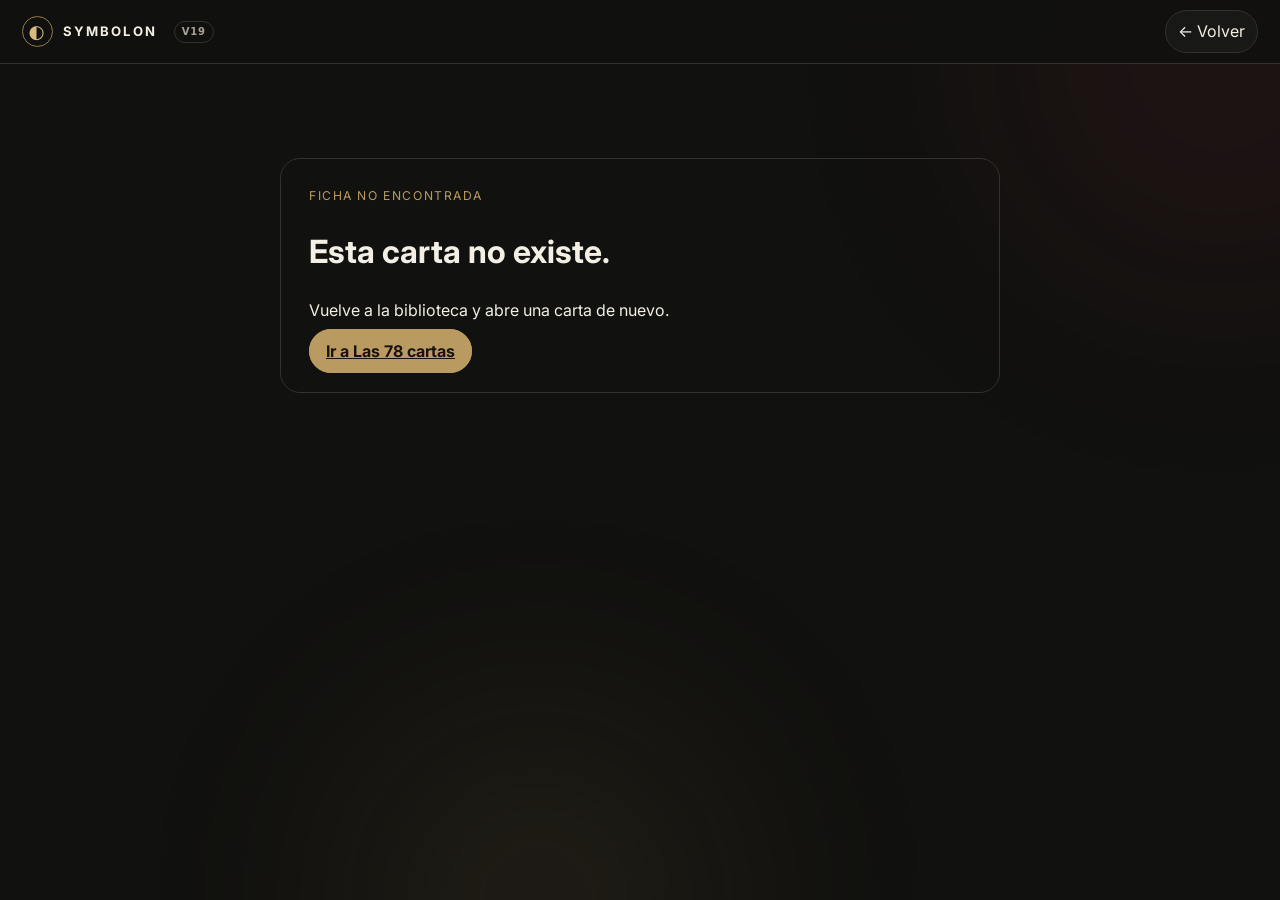
<file: ficha.html>
<!doctype html>
<html lang="es">
<head>
  <meta charset="utf-8" />
  <meta name="viewport" content="width=device-width,initial-scale=1,viewport-fit=cover" />
  <meta name="theme-color" content="#12110f" />
  <meta name="description" content="Ficha completa de estudio de una carta Symbolon" />
  <title>Ficha completa · SYMBOLON</title>
  <link rel="icon" href="assets/icon-192.png" />
  <link rel="apple-touch-icon" href="assets/icon-192.png" />
  <link rel="stylesheet" href="styles-v8.css?v=9" />
  <link rel="stylesheet" href="styles-v12.css?v=12" />
  <link rel="stylesheet" href="styles-v14.css?v=14" />
  <link rel="stylesheet" href="styles-ficha-v19.css?v=19" />
</head>
<body class="standalone-card-page">
  <div class="ambient ambient-a"></div><div class="ambient ambient-b"></div>
  <header class="topbar ficha-topbar">
    <a class="brand" href="entrada.html#fundamentals"><span class="brand-mark">◐</span><span>SYMBOLON</span><span class="version-badge">V19</span></a>
    <div class="top-actions">
      <a class="ghost-btn ficha-back" href="entrada.html#fundamentals">← Volver</a>
    </div>
  </header>
  <main id="cardApp" class="ficha-shell" aria-live="polite">
    <div class="ficha-loading">Cargando ficha…</div>
  </main>
  <div id="fichaZoom" class="ficha-zoom" hidden></div>
  <script src="cards-data-v8.js?v=9"></script>
  <script src="real-images-v9.js?v=9"></script>
  <script src="manual-insights-v12.js?v=12"></script>
  <script src="ficha-v19.js?v=19"></script>
</body>
</html>
</file>
<file: styles-v8.css>
@import url('https://fonts.googleapis.com/css2?family=Inter:wght@400;500;600;700&family=Libre+Caslon+Display&display=swap');
:root{--bg:#11110f;--surface:#181816;--surface2:#211f1c;--text:#f4efe5;--muted:#aaa294;--line:#35312c;--gold:#b99a60;--gold2:#d7bb80;--wine:#6b2732;--wine2:#8a3947;--sage:#86927d;--danger:#b96f67;--shadow:0 24px 80px rgba(0,0,0,.28);--sans:Inter,system-ui,-apple-system,sans-serif;--serif:'Libre Caslon Display',Georgia,serif;--sidebar:292px;--top:64px;font-size:16px}
:root[data-theme="light"]{--bg:#f0ece3;--surface:#faf7f0;--surface2:#e8e0d3;--text:#24211d;--muted:#6f685e;--line:#cec4b6;--gold:#8c6d38;--gold2:#6f542d;--wine:#7a2e3c;--wine2:#913d4c;--shadow:0 20px 60px rgba(60,45,25,.12)}
*{box-sizing:border-box}html{scroll-behavior:smooth}body{margin:0;background:var(--bg);color:var(--text);font-family:var(--sans);line-height:1.55;overflow-x:hidden}body.large{font-size:18px}button,input,textarea,select{font:inherit}.ambient{position:fixed;border-radius:50%;filter:blur(120px);opacity:.18;pointer-events:none;z-index:-1}.ambient-a{width:420px;height:420px;background:var(--wine);top:-150px;right:-150px}.ambient-b{width:360px;height:360px;background:#7b6441;bottom:-180px;left:28%}.topbar{height:var(--top);position:fixed;top:0;left:0;right:0;z-index:40;display:flex;align-items:center;justify-content:space-between;padding:0 22px;border-bottom:1px solid var(--line);background:color-mix(in srgb,var(--bg) 88%,transparent);backdrop-filter:blur(18px)}.brand{display:flex;gap:10px;align-items:center;color:var(--text);text-decoration:none;font-weight:700;letter-spacing:.16em;font-size:.82rem}.brand-mark{width:31px;height:31px;border:1px solid color-mix(in srgb,var(--gold) 70%,var(--line));border-radius:50%;display:grid;place-items:center;color:var(--gold2);font-size:1.15rem}.top-actions{display:flex;gap:8px}.ghost-btn,.icon-btn{border:1px solid var(--line);background:var(--surface);color:var(--text);border-radius:999px;padding:8px 12px;cursor:pointer}.ghost-btn:hover,.icon-btn:hover{border-color:var(--gold)}.account-btn.cloud-ok{color:var(--gold2);border-color:color-mix(in srgb,var(--gold) 55%,var(--line))}.layout{display:grid;grid-template-columns:var(--sidebar) minmax(0,1fr);padding-top:var(--top);min-height:100vh}.sidebar{position:fixed;top:var(--top);bottom:0;left:0;width:var(--sidebar);border-right:1px solid var(--line);background:color-mix(in srgb,var(--bg) 95%,transparent);overflow:auto;z-index:30}.sidebar-inner{padding:18px 15px 28px}.progress-card{padding:16px;border:1px solid var(--line);background:var(--surface);border-radius:16px;margin-bottom:15px}.eyebrow{font-size:.67rem;letter-spacing:.14em;text-transform:uppercase;color:var(--gold2);font-weight:700}.progress-line{height:6px;background:var(--line);border-radius:99px;margin:12px 0 8px;overflow:hidden}.progress-line>div{height:100%;width:0;background:linear-gradient(90deg,var(--wine2),var(--gold));transition:width .25s ease}.progress-meta{display:flex;justify-content:space-between;color:var(--muted);font-size:.75rem}.main-nav,.module-nav,.minor-nav{display:grid;gap:4px}.main-nav button,.module-nav button,.minor-nav button{border:0;background:transparent;color:var(--muted);text-align:left;border-radius:11px;padding:10px 11px;cursor:pointer;display:flex;align-items:center;gap:10px}.main-nav button:hover,.module-nav button:hover,.minor-nav button:hover,.main-nav button.active,.module-nav button.active{background:var(--surface2);color:var(--text)}.module-nav button{font-size:.78rem}.module-nav .num{min-width:25px;color:var(--gold2);font-weight:700}.module-nav button.done::after{content:'✓';margin-left:auto;color:var(--sage)}.nav-divider{height:1px;background:var(--line);margin:14px 0}.module-caption{font-size:.62rem;letter-spacing:.14em;color:var(--muted);margin:0 8px 8px;text-transform:uppercase}.app{grid-column:2;min-width:0;padding:38px 42px 110px}.content{max-width:1180px;margin:0 auto}.mobile-only{display:none}.hero{display:grid;grid-template-columns:minmax(0,1.15fr) minmax(280px,.85fr);gap:36px;align-items:center;padding:38px 0 28px}.hero h1{font-family:var(--serif);font-weight:400;font-size:clamp(3.3rem,7.5vw,7.5rem);line-height:.87;letter-spacing:-.035em;margin:12px 0 22px}.hero h1 em{color:var(--gold2);font-style:normal}.hero p{font-size:1.06rem;color:var(--muted);max-width:720px}.hero-art{min-height:520px;border-radius:28px;border:1px solid var(--line);background:radial-gradient(circle at 65% 25%,color-mix(in srgb,var(--gold) 18%,transparent),transparent 32%),linear-gradient(150deg,#12110f,#27231f 55%,#52252f);position:relative;overflow:hidden;box-shadow:var(--shadow)}.hero-wheel{position:absolute;inset:10%;border:1px solid rgba(215,187,128,.26);border-radius:50%;display:grid;place-items:center}.hero-wheel::before,.hero-wheel::after{content:'';position:absolute;border:1px solid rgba(215,187,128,.16);border-radius:50%}.hero-wheel::before{inset:12%}.hero-wheel::after{inset:26%}.hero-zodiac{font-size:clamp(1.6rem,3vw,2.5rem);letter-spacing:.28em;line-height:2.1;color:#ead9b6;text-align:center;max-width:310px}.hero-actions{display:flex;flex-wrap:wrap;gap:10px;margin-top:24px}.primary,.secondary,.mini,.pill-btn{border-radius:999px;padding:11px 16px;cursor:pointer;border:1px solid var(--line)}.primary{background:var(--gold);color:#17130d;border-color:var(--gold);font-weight:700}.secondary,.mini,.pill-btn{background:var(--surface);color:var(--text)}.primary:hover{filter:brightness(1.07)}.secondary:hover,.mini:hover,.pill-btn:hover{border-color:var(--gold)}.stats{display:grid;grid-template-columns:repeat(4,1fr);gap:12px;margin:16px 0 46px}.stat{padding:18px;border:1px solid var(--line);background:var(--surface);border-radius:16px}.stat strong{display:block;font-family:var(--serif);font-size:2rem;font-weight:400}.stat span{font-size:.74rem;color:var(--muted)}.section-head{display:flex;justify-content:space-between;gap:18px;align-items:end;margin:30px 0 18px}.section-head h2,.page-title{font-family:var(--serif);font-weight:400;font-size:clamp(2.2rem,4.5vw,4.6rem);line-height:.95;margin:0}.section-head p{max-width:520px;color:var(--muted);margin:0}.module-grid{display:grid;grid-template-columns:repeat(3,minmax(0,1fr));gap:14px}.module-card{border:1px solid var(--line);background:var(--surface);border-radius:20px;padding:20px;cursor:pointer;transition:.2s}.module-card:hover{transform:translateY(-3px);border-color:color-mix(in srgb,var(--gold) 45%,var(--line));box-shadow:var(--shadow)}.module-card .top{display:flex;justify-content:space-between;color:var(--gold2);font-size:.67rem;text-transform:uppercase;letter-spacing:.1em}.module-card h3{font-family:var(--serif);font-size:1.65rem;font-weight:400;line-height:1.08;margin:14px 0 9px}.module-card p{font-size:.86rem;color:var(--muted);margin:0}.module-card.done{outline:1px solid color-mix(in srgb,var(--sage) 50%,transparent)}.card-flags{display:flex;flex-wrap:wrap;gap:6px;margin-top:16px}.card-flags span{font-size:.64rem;border:1px solid var(--line);border-radius:999px;padding:5px 8px;color:var(--muted)}.notice{padding:18px;border-left:3px solid var(--gold);background:var(--surface);color:var(--muted);border-radius:0 14px 14px 0;margin:24px 0}.cloud-banner{display:grid;grid-template-columns:auto 1fr auto;gap:12px;align-items:center;border:1px solid var(--line);border-radius:14px;padding:12px 14px;background:var(--surface);margin-top:20px}.cloud-banner .cloud-dot{width:10px;height:10px;border-radius:50%;background:var(--muted)}.cloud-banner.ok .cloud-dot{background:var(--sage)}.cloud-banner strong,.cloud-banner span{display:block}.cloud-banner span{font-size:.72rem;color:var(--muted)}
/* pages */
.page-kicker{font-size:.67rem;letter-spacing:.14em;text-transform:uppercase;color:var(--gold2);margin-bottom:10px}.page-lede{max-width:760px;color:var(--muted);font-size:1.02rem;margin:14px 0 28px}.toolbar{display:flex;gap:9px;flex-wrap:wrap;margin:18px 0}.search{flex:1;min-width:220px}.search input,.toolbar select,.field input,.field textarea,.field select{width:100%;background:var(--surface);border:1px solid var(--line);color:var(--text);border-radius:12px;padding:11px 12px;outline:none}.search input:focus,.toolbar select:focus,.field input:focus,.field textarea:focus,.field select:focus{border-color:var(--gold);box-shadow:0 0 0 3px color-mix(in srgb,var(--gold) 10%,transparent)}.toolbar select{width:auto;min-width:145px}.filter-chip{padding:9px 12px;border:1px solid var(--line);border-radius:999px;background:var(--surface);color:var(--muted);cursor:pointer}.filter-chip.active{color:var(--text);border-color:var(--gold);background:color-mix(in srgb,var(--gold) 8%,var(--surface))}
/* cards */
.card-grid{display:grid;grid-template-columns:repeat(6,minmax(0,1fr));gap:12px}.symbolon-card{border:1px solid var(--line);background:var(--surface);border-radius:16px;overflow:hidden;cursor:pointer;position:relative;transition:.2s}.symbolon-card:hover{transform:translateY(-3px);border-color:var(--gold);box-shadow:var(--shadow)}.symbolon-card img{width:100%;aspect-ratio:400/625;object-fit:contain;display:block;background:#111}.symbolon-card .body{padding:11px}.symbolon-card .number{font-size:.63rem;color:var(--gold2);letter-spacing:.1em}.symbolon-card h3{font-family:var(--serif);font-weight:400;font-size:1rem;line-height:1.08;margin:5px 0 3px}.symbolon-card .astro{font-size:.69rem;color:var(--muted)}.symbolon-card .state-badge{position:absolute;top:8px;right:8px;background:rgba(10,10,10,.72);border:1px solid rgba(255,255,255,.14);backdrop-filter:blur(8px);font-size:.58rem;padding:4px 7px;border-radius:999px;color:#fff}.fav-star{position:absolute;top:8px;left:8px;width:28px;height:28px;border-radius:50%;border:1px solid rgba(255,255,255,.14);background:rgba(10,10,10,.72);color:#d8c18a;display:grid;place-items:center;font-size:.9rem}.matrix{display:grid;grid-template-columns:repeat(12,minmax(44px,1fr));gap:5px;overflow:auto;padding-bottom:8px}.matrix-cell{aspect-ratio:1;border:1px solid var(--line);background:var(--surface);border-radius:8px;display:grid;place-items:center;font-size:.72rem;color:var(--muted);cursor:pointer;min-width:44px}.matrix-cell:hover{border-color:var(--gold);color:var(--text)}.matrix-cell.mastered{background:color-mix(in srgb,var(--sage) 24%,var(--surface));color:var(--text)}.matrix-cell.practicing{background:color-mix(in srgb,var(--gold) 13%,var(--surface));color:var(--text)}.matrix-cell.seen{box-shadow:inset 0 0 0 1px var(--gold)}.matrix-cell.blank{opacity:.12;pointer-events:none}.matrix-legend{display:flex;gap:10px;flex-wrap:wrap;color:var(--muted);font-size:.72rem;margin:10px 0 20px}
/* module */
.module-hero{padding:24px 0 10px}.module-hero h1{font-family:var(--serif);font-size:clamp(2.8rem,6vw,6rem);font-weight:400;line-height:.92;margin:8px 0 12px}.module-hero p{max-width:780px;color:var(--muted)}.module-controls{display:flex;gap:9px;flex-wrap:wrap;margin:18px 0 28px}.slides-grid{display:grid;grid-template-columns:repeat(4,minmax(0,1fr));gap:12px;margin:22px 0 44px}.slide-card{border:1px solid var(--line);border-radius:18px;overflow:hidden;background:var(--surface);cursor:pointer}.slide-card img{display:block;width:100%;aspect-ratio:3/4;object-fit:contain;background:#111}.lesson-block{display:grid;grid-template-columns:90px minmax(0,1fr);gap:22px;padding:28px 0;border-top:1px solid var(--line)}.lesson-index{font-family:var(--serif);font-size:2rem;color:var(--gold2)}.lesson-block h2{font-family:var(--serif);font-size:2rem;font-weight:400;margin:0 0 10px}.lesson-block p{color:color-mix(in srgb,var(--text) 86%,var(--muted));max-width:820px;line-height:1.72}.exercise{margin:34px 0;padding:24px;border:1px solid color-mix(in srgb,var(--gold) 40%,var(--line));background:linear-gradient(150deg,var(--surface),color-mix(in srgb,var(--wine) 12%,var(--surface)));border-radius:22px}.exercise h3,.quiz h3{font-family:var(--serif);font-size:1.8rem;font-weight:400;margin:5px 0 10px}.exercise textarea{width:100%;min-height:170px;resize:vertical;background:var(--bg);border:1px solid var(--line);border-radius:14px;color:var(--text);padding:14px;outline:none}.autosave{font-size:.7rem;color:var(--muted);margin-top:7px}.notes-box{margin:24px 0;padding:20px;border:1px solid var(--line);border-radius:18px;background:var(--surface)}.notes-box textarea{width:100%;min-height:120px;background:var(--bg);border:1px solid var(--line);border-radius:12px;color:var(--text);padding:12px;resize:vertical}.quiz{margin:36px 0;padding:24px;border:1px solid var(--line);border-radius:22px;background:var(--surface)}.quiz-q{padding:18px 0;border-top:1px solid var(--line)}.quiz-q:first-of-type{border-top:0}.quiz-options{display:grid;gap:8px;margin-top:12px}.quiz-options label{display:flex;gap:10px;align-items:flex-start;border:1px solid var(--line);border-radius:12px;padding:10px 12px;cursor:pointer}.quiz-options label:has(input:checked){border-color:var(--gold);background:color-mix(in srgb,var(--gold) 8%,var(--surface))}.quiz-result{padding:14px;border-radius:12px;background:var(--bg);margin-top:14px}
/* detail */
.card-detail{display:grid;grid-template-columns:minmax(260px,390px) minmax(0,1fr);gap:34px;align-items:start}.card-detail .sticky{position:sticky;top:86px}.card-detail img{width:100%;max-height:650px;object-fit:contain;border-radius:22px;border:1px solid var(--line);background:#111}.detail-title h1{font-family:var(--serif);font-weight:400;font-size:clamp(2.8rem,5vw,5.2rem);line-height:.9;margin:8px 0}.detail-title .astro-big{font-size:1.05rem;color:var(--gold2)}.state-controls{display:flex;gap:7px;flex-wrap:wrap;margin:16px 0}.state-controls button{border:1px solid var(--line);background:var(--surface);color:var(--muted);border-radius:999px;padding:8px 10px;cursor:pointer}.state-controls button.active{border-color:var(--gold);color:var(--text);background:color-mix(in srgb,var(--gold) 8%,var(--surface))}.detail-section{padding:22px 0;border-top:1px solid var(--line)}.detail-section h2{font-family:var(--serif);font-size:1.7rem;font-weight:400;margin:0 0 10px}.detail-section p{color:color-mix(in srgb,var(--text) 86%,var(--muted));line-height:1.72}.triple{display:grid;grid-template-columns:repeat(3,1fr);gap:10px}.position-card{border:1px solid var(--line);border-radius:15px;padding:16px;background:var(--surface)}.position-card strong{display:block;color:var(--gold2);font-size:.69rem;letter-spacing:.1em;text-transform:uppercase;margin-bottom:8px}.position-card p{font-size:.86rem;color:var(--muted);margin:0}.tag-list{display:flex;flex-wrap:wrap;gap:6px}.tag{border:1px solid var(--line);border-radius:999px;padding:5px 8px;color:var(--muted);font-size:.7rem}
/* practice */
.practice-grid{display:grid;grid-template-columns:repeat(3,1fr);gap:14px}.practice-mode{border:1px solid var(--line);background:var(--surface);border-radius:20px;padding:20px;cursor:pointer}.practice-mode:hover{border-color:var(--gold)}.practice-mode .icon{font-size:2rem;color:var(--gold2)}.practice-mode h3{font-family:var(--serif);font-weight:400;font-size:1.55rem;margin:10px 0 6px}.practice-mode p{color:var(--muted);font-size:.84rem}.practice-session{max-width:860px}.prompt-card{padding:24px;border:1px solid var(--line);border-radius:22px;background:var(--surface);margin:20px 0}.practice-card-image{width:min(340px,100%);display:block;margin:0 auto 18px;border-radius:20px}.choice-grid{display:grid;grid-template-columns:repeat(2,minmax(0,1fr));gap:8px}.choice-grid button{border:1px solid var(--line);background:var(--bg);color:var(--text);border-radius:12px;padding:12px;cursor:pointer}.choice-grid button:hover{border-color:var(--gold)}.feedback{margin-top:14px;padding:14px;border-left:3px solid var(--gold);background:var(--bg);border-radius:0 12px 12px 0;color:var(--muted)}
/* journal */
.journal-layout{display:grid;grid-template-columns:minmax(0,.9fr) minmax(0,1.1fr);gap:20px}.form-card,.journal-card,.panel{border:1px solid var(--line);border-radius:20px;background:var(--surface);padding:20px}.field{display:grid;gap:6px;margin:11px 0}.field label{font-size:.72rem;color:var(--muted)}.field textarea{min-height:100px;resize:vertical}.journal-list{display:grid;gap:10px}.journal-card h3{font-family:var(--serif);font-size:1.4rem;font-weight:400;margin:0 0 6px}.journal-card .meta{font-size:.7rem;color:var(--gold2);margin-bottom:8px}.journal-card p{font-size:.84rem;color:var(--muted);margin:6px 0}.journal-actions{display:flex;gap:7px;margin-top:10px}.journal-actions button{border:1px solid var(--line);background:var(--bg);color:var(--muted);border-radius:999px;padding:6px 9px;cursor:pointer;font-size:.7rem}
/* progress */
.progress-grid{display:grid;grid-template-columns:repeat(4,1fr);gap:12px}.metric{padding:20px;border:1px solid var(--line);border-radius:18px;background:var(--surface)}.metric strong{font-family:var(--serif);font-size:2.4rem;font-weight:400;display:block}.metric span{font-size:.74rem;color:var(--muted)}.mastery-list{display:grid;gap:8px}.mastery-row{display:grid;grid-template-columns:1fr 120px 46px;gap:10px;align-items:center;border:1px solid var(--line);border-radius:12px;padding:9px 11px}.mastery-row .bar{height:6px;border-radius:99px;background:var(--line);overflow:hidden}.mastery-row .bar>i{display:block;height:100%;background:linear-gradient(90deg,var(--wine2),var(--gold))}.mastery-row small{color:var(--muted)}
/* sources/settings */
.source-list{display:grid;gap:10px}.source-item{border:1px solid var(--line);border-radius:16px;padding:16px;background:var(--surface)}.source-item a{color:var(--gold2);text-decoration:none}.source-item p{color:var(--muted);font-size:.84rem}.settings-list{display:grid;gap:10px;max-width:760px}.setting-row{display:flex;justify-content:space-between;gap:20px;align-items:center;border:1px solid var(--line);border-radius:14px;padding:14px;background:var(--surface)}.setting-row p{margin:3px 0 0;color:var(--muted);font-size:.8rem}
/* modal player */
.modal-backdrop{position:fixed;inset:0;background:rgba(0,0,0,.72);z-index:80;display:grid;place-items:center;padding:22px}.modal{max-width:1100px;width:100%;max-height:92vh;overflow:auto;background:var(--surface);border:1px solid var(--line);border-radius:24px;box-shadow:var(--shadow);padding:20px}.modal img{max-width:100%;max-height:80vh;display:block;margin:auto;object-fit:contain}.modal-close{position:sticky;top:0;float:right;z-index:2;border:1px solid var(--line);background:var(--bg);color:var(--text);border-radius:50%;width:36px;height:36px;cursor:pointer}.player{position:fixed;left:calc(var(--sidebar) + 24px);right:24px;bottom:18px;z-index:70;border:1px solid var(--line);border-radius:16px;background:color-mix(in srgb,var(--surface) 92%,transparent);backdrop-filter:blur(18px);box-shadow:var(--shadow);overflow:hidden}.player-track{height:3px;background:var(--line)}.player-track>div{height:100%;width:0;background:var(--gold)}.player-main{display:flex;align-items:center;gap:12px;padding:10px}.player-icon{width:34px;height:34px;border-radius:50%;border:1px solid var(--line);background:var(--bg);color:var(--text);cursor:pointer}.player-copy{display:grid;min-width:0;flex:1}.player-copy strong{font-size:.82rem}.player-copy span{font-size:.68rem;color:var(--muted)}.rate{font-size:.68rem;color:var(--muted)}.rate select{background:var(--bg);color:var(--text);border:1px solid var(--line);border-radius:8px;padding:5px}.toast{position:fixed;left:50%;bottom:92px;transform:translate(-50%,18px);opacity:0;pointer-events:none;background:#111;color:#fff;border:1px solid #333;padding:10px 14px;border-radius:999px;z-index:100;transition:.2s}.toast.show{opacity:1;transform:translate(-50%,0)}
@media(max-width:1180px){.card-grid{grid-template-columns:repeat(5,minmax(0,1fr))}.slides-grid{grid-template-columns:repeat(2,minmax(0,1fr))}.module-grid{grid-template-columns:repeat(2,minmax(0,1fr))}.progress-grid{grid-template-columns:repeat(2,1fr)}}
@media(max-width:900px){:root{--sidebar:280px}.mobile-only{display:inline-grid}.layout{display:block}.sidebar{transform:translateX(-102%);transition:.22s}.sidebar.open{transform:translateX(0)}.app{padding:26px 18px 100px}.hero{grid-template-columns:1fr}.hero-art{min-height:360px}.top-actions .ghost-btn:nth-child(2){display:none}.player{left:12px;right:12px}.card-grid{grid-template-columns:repeat(4,minmax(0,1fr))}.card-detail{grid-template-columns:1fr}.card-detail .sticky{position:static;max-width:390px}.journal-layout{grid-template-columns:1fr}.practice-grid{grid-template-columns:repeat(2,1fr)}.triple{grid-template-columns:1fr}.lesson-block{grid-template-columns:55px 1fr}}
@media(max-width:620px){.topbar{padding:0 10px}.brand{letter-spacing:.08em}.brand-mark{display:none}.top-actions{gap:4px}.ghost-btn{padding:7px 9px;font-size:.72rem}.hero h1{font-size:3.8rem}.hero-art{min-height:290px}.stats{grid-template-columns:repeat(2,1fr)}.module-grid,.slides-grid,.practice-grid,.progress-grid{grid-template-columns:1fr}.card-grid{grid-template-columns:repeat(2,minmax(0,1fr));gap:9px}.symbolon-card .body{padding:9px}.matrix{grid-template-columns:repeat(12,42px)}.lesson-block{grid-template-columns:1fr;gap:4px}.lesson-index{font-size:1rem}.choice-grid{grid-template-columns:1fr}.player-main{gap:7px}.rate{display:none}.cloud-banner{grid-template-columns:auto 1fr}.cloud-banner button{grid-column:1/-1}.toolbar select{width:100%}}

.version-badge{font:600 10px/1 system-ui,sans-serif;letter-spacing:.08em;border:1px solid var(--line);border-radius:999px;padding:5px 7px;margin-left:7px;color:var(--muted);vertical-align:middle}
</file>
<file: styles-v12.css>
.manual-source{margin:22px 0;padding:22px;border:1px solid var(--line);border-radius:20px;background:linear-gradient(135deg,rgba(183,145,82,.10),rgba(120,35,43,.07))}.manual-source h2,.spreads-page h2{font-family:var(--serif);font-weight:400}.manual-source .manual-meta{font-size:.78rem;letter-spacing:.08em;text-transform:uppercase;color:var(--gold);margin-bottom:10px}.manual-focus{font-size:1.18rem;line-height:1.6;margin:0 0 18px}.manual-columns{display:grid;grid-template-columns:1.3fr .9fr;gap:14px}.manual-box{border:1px solid var(--line);border-radius:16px;padding:16px;background:var(--panel)}.manual-box strong{display:block;color:var(--gold);font-size:.78rem;letter-spacing:.09em;text-transform:uppercase;margin-bottom:8px}.manual-box ul{margin:0;padding-left:18px}.manual-box li{margin:7px 0;line-height:1.5;color:var(--muted)}.anchor-chips{display:flex;flex-wrap:wrap;gap:8px}.anchor-chips span{border:1px solid var(--line);border-radius:999px;padding:7px 10px;font-size:.86rem;background:var(--bg)}.manual-guided{margin:14px 0;padding:14px;border:1px solid var(--line);border-radius:14px;background:rgba(183,145,82,.08)}.manual-guided strong{display:block;color:var(--gold);font-size:.75rem;letter-spacing:.08em;text-transform:uppercase;margin-bottom:6px}.manual-guided p{margin:0 0 8px;line-height:1.5}.manual-guided .anchor-chips span{font-size:.78rem;padding:5px 8px}.spreads-page .spread-intro{display:grid;grid-template-columns:repeat(3,1fr);gap:14px;margin:24px 0}.spread-position{padding:20px;border:1px solid var(--line);border-radius:18px;background:var(--panel)}.spread-position .n{font-family:var(--serif);font-size:2.4rem;color:var(--gold)}.spread-position h3{font-family:var(--serif);font-weight:400;font-size:1.55rem;margin:4px 0 8px}.spread-position p{color:var(--muted);line-height:1.6}.spread-method{display:grid;gap:14px;margin:28px 0}.spread-card{border:1px solid var(--line);border-radius:18px;padding:20px;background:var(--panel)}.spread-card h3{font-family:var(--serif);font-weight:400;font-size:1.5rem;margin:0 0 8px}.spread-card p,.spread-card li{color:var(--muted);line-height:1.65}.spread-flow{display:flex;align-items:center;gap:8px;flex-wrap:wrap;margin:14px 0}.spread-flow span{border:1px solid var(--line);border-radius:999px;padding:8px 11px}.spread-flow b{color:var(--gold)}.source-note{font-size:.82rem;color:var(--muted);border-left:2px solid var(--gold);padding-left:12px;margin-top:18px}.spread-practice{margin-top:28px;padding:22px;border:1px solid var(--line);border-radius:20px;background:rgba(120,35,43,.08)}@media(max-width:760px){.manual-columns,.spreads-page .spread-intro{grid-template-columns:1fr}.manual-source{padding:16px}.spread-position,.spread-card{padding:16px}}
</file>
<file: styles-v14.css>
.v13-card-link{margin-top:14px;width:100%}.astro-guide-section{margin:18px 0 22px;padding:22px;border:1px solid var(--line);border-radius:20px;background:linear-gradient(135deg,rgba(183,145,82,.09),rgba(70,58,45,.05))}.astro-guide-section h2{font-family:var(--serif);font-weight:400;margin:6px 0 8px}.astro-guide-intro{color:var(--muted);margin-bottom:16px}.astro-guide-grid{display:grid;grid-template-columns:repeat(2,minmax(0,1fr));gap:12px}.astro-guide-box{display:grid;grid-template-columns:64px 1fr;gap:14px;align-items:start;border:1px solid var(--line);border-radius:16px;padding:15px;background:var(--panel)}.astro-guide-box .astro-glyph{font-family:var(--serif);font-size:2.6rem;line-height:1;color:var(--gold);text-align:center;padding-top:4px}.astro-guide-box strong{display:block;font-size:1.05rem}.astro-guide-box span,.astro-guide-box small{display:block;color:var(--muted);font-size:.8rem;margin-top:3px}.astro-guide-box p{margin:8px 0 0;line-height:1.5}.astro-combo-note{margin-top:14px;padding:14px;border-radius:14px;background:rgba(183,145,82,.08);line-height:1.6}.astro-guided{margin-top:12px;padding:12px 14px;border:1px solid var(--line);border-radius:14px;background:rgba(183,145,82,.07)}.astro-guided strong{display:block;color:var(--gold);font-size:.76rem;letter-spacing:.08em;text-transform:uppercase}.astro-guided p{margin:5px 0}.astro-guided small{color:var(--muted)}.ir-page{max-width:1100px}.ir-question-box{border:1px solid var(--line);border-radius:20px;padding:20px;background:var(--panel);margin:24px 0}.ir-question-box label{display:block;font-weight:600;margin-bottom:8px}.ir-question-box label span{color:var(--muted);font-weight:400}.ir-question-box textarea,.ir-card-copy textarea{width:100%;min-height:130px;background:var(--bg);color:var(--text);border:1px solid var(--line);border-radius:14px;padding:14px;font:inherit;box-sizing:border-box}.ir-private{display:flex!important;gap:9px;align-items:center;margin-top:12px}.ir-private input{width:auto}.ir-big{margin-top:14px;min-height:48px}.ir-top{display:flex;align-items:center;gap:12px;margin-bottom:24px}.ir-top>span{color:var(--muted);font-size:.88rem}.ir-dots{display:flex;gap:6px;flex:1}.ir-dots i{height:5px;flex:1;border-radius:999px;background:var(--line)}.ir-dots i.done,.ir-dots i.active{background:var(--gold)}.ir-question-reminder{border-left:2px solid var(--gold);padding-left:12px;color:var(--muted);font-style:italic}.ir-prior{display:flex;gap:10px;flex-wrap:wrap;margin:18px 0}.ir-mini-card{display:grid;grid-template-columns:44px auto;grid-template-rows:auto auto;gap:2px 9px;align-items:center;border:1px solid var(--line);border-radius:12px;padding:8px 10px;background:var(--panel)}.ir-mini-card img{width:44px;height:62px;object-fit:cover;border-radius:6px;grid-row:1/3}.ir-mini-card span{font-size:.7rem;color:var(--gold);text-transform:uppercase}.ir-mini-card strong{font-size:.84rem}.ir-draw{display:grid;grid-template-columns:minmax(220px,360px) 1fr;gap:28px;align-items:start;margin-top:24px}.ir-card-back{aspect-ratio:2/3;border-radius:20px;border:1px solid var(--line);background:radial-gradient(circle at 50% 40%,rgba(183,145,82,.22),transparent 35%),linear-gradient(160deg,#1b1916,#0e0d0b);display:flex;flex-direction:column;align-items:center;justify-content:center;box-shadow:0 20px 55px rgba(0,0,0,.25)}.ir-card-back span{font-size:4.5rem;color:var(--gold)}.ir-card-back small{margin-top:10px;color:var(--muted);text-transform:uppercase;letter-spacing:.12em}.ir-draw-copy{padding-top:24px}.ir-draw-copy h2,.ir-card-copy h2,.ir-thread h2{font-family:var(--serif);font-weight:400}.ir-card-img{width:100%;border-radius:18px;box-shadow:0 18px 50px rgba(0,0,0,.22)}.ir-card-copy{padding-top:6px}.ir-card-copy h2{font-size:2rem;margin:6px 0}.ir-idea{font-size:1.1rem;line-height:1.6}.ir-card-copy label{display:block;margin:16px 0 8px}.ir-clues{margin:15px 0;padding:16px;border:1px solid var(--line);border-radius:16px;background:rgba(183,145,82,.06)}.ir-clues>strong{display:block;color:var(--gold);text-transform:uppercase;font-size:.76rem;letter-spacing:.08em}.ir-clues p,.ir-clues li{color:var(--muted);line-height:1.5}.ir-interpretation{display:grid;grid-template-columns:280px 1fr;gap:22px;margin:24px 0}.ir-interp-card{border:1px solid var(--line);border-radius:18px;overflow:hidden;background:var(--panel)}.ir-interp-card img{width:100%;display:block}.ir-interp-card div{padding:12px}.ir-interp-card strong,.ir-interp-card span{display:block}.ir-interp-card span{color:var(--muted);font-size:.82rem;margin-top:3px}.ir-position-text,.ir-reflect{border:1px solid var(--line);border-radius:18px;padding:20px;background:var(--panel)}.ir-position-text span,.ir-reflect>strong{display:block;color:var(--gold);font-size:.76rem;text-transform:uppercase;letter-spacing:.08em}.ir-position-text p{font-size:1.12rem;line-height:1.7}.ir-reflect{grid-column:2}.ir-reflect blockquote{margin:12px 0 0;padding-left:12px;border-left:2px solid var(--gold);color:var(--muted)}.ir-three{display:grid;grid-template-columns:repeat(3,1fr);gap:14px;margin:24px 0}.ir-three article{border:1px solid var(--line);border-radius:18px;padding:12px;background:var(--panel)}.ir-three article>span{display:block;color:var(--gold);font-size:.72rem;text-transform:uppercase;letter-spacing:.08em;margin-bottom:8px}.ir-three img{width:100%;border-radius:12px}.ir-three h3{font-family:var(--serif);font-weight:400;margin:10px 0 3px}.ir-three small{color:var(--muted)}.ir-story{display:grid;grid-template-columns:repeat(3,1fr);gap:14px}.ir-story>div{border:1px solid var(--line);border-radius:16px;padding:16px;background:var(--panel)}.ir-story span{color:var(--gold);font-size:.75rem;text-transform:uppercase;letter-spacing:.08em}.ir-story p{line-height:1.6}.ir-thread,.ir-notes-summary{margin-top:20px;padding:20px;border:1px solid var(--line);border-radius:18px;background:linear-gradient(135deg,rgba(183,145,82,.09),rgba(120,35,43,.06))}.ir-thread p{line-height:1.7}.ir-question-to-user{font-size:1.08rem}.ir-notes-summary h3{font-family:var(--serif);font-weight:400;margin-top:0}@media(max-width:780px){.astro-guide-grid{grid-template-columns:1fr}.astro-guide-section{padding:16px}.ir-draw,.ir-interpretation{grid-template-columns:1fr}.ir-card-back{max-width:320px;width:100%;margin:auto}.ir-interp-card{max-width:300px;margin:auto}.ir-reflect{grid-column:auto}.ir-three,.ir-story{grid-template-columns:1fr}.ir-three article{display:grid;grid-template-columns:110px 1fr;gap:10px;align-items:start}.ir-three article>span{grid-column:1/3}.ir-three img{grid-row:2/5}.ir-three h3{margin-top:0}.ir-prior{display:none}}
</file>
<file: styles-ficha-v19.css>
.standalone-card-page{min-height:100vh;background:var(--bg);color:var(--text)}
.ficha-topbar{position:sticky;top:0;z-index:50}.ficha-back{text-decoration:none}.ficha-shell{width:min(1180px,calc(100% - 32px));margin:0 auto;padding:34px 0 70px}.ficha-loading{padding:80px 20px;text-align:center;color:var(--muted)}
.ficha-hero{display:grid;grid-template-columns:minmax(260px,380px) 1fr;gap:34px;align-items:start}.ficha-image-card{position:sticky;top:92px;border:1px solid var(--line);border-radius:24px;padding:16px;background:var(--panel);box-shadow:0 20px 60px rgba(0,0,0,.18)}.ficha-image-card img{width:100%;height:auto;display:block;border-radius:16px}.ficha-image-actions{display:flex;gap:10px;margin-top:12px;flex-wrap:wrap}.ficha-image-actions button,.ficha-image-actions a{flex:1;text-align:center;text-decoration:none}
.ficha-kicker{font-size:.76rem;letter-spacing:.13em;text-transform:uppercase;color:var(--gold);margin-bottom:8px}.ficha-title{font-family:var(--serif);font-size:clamp(2.4rem,6vw,4.8rem);font-weight:400;line-height:.98;margin:0 0 10px}.ficha-subtitle{font-size:1.08rem;color:var(--muted);margin:0 0 20px}.ficha-glyphs{display:flex;flex-wrap:wrap;gap:10px;margin:16px 0 24px}.ficha-glyph-chip{border:1px solid var(--line);border-radius:999px;padding:9px 12px;background:var(--panel);font-size:.95rem}.ficha-glyph-chip b{color:var(--gold);font-size:1.15em}
.ficha-section{margin:24px 0;padding:24px;border:1px solid var(--line);border-radius:22px;background:var(--panel)}.ficha-section h2{font-family:var(--serif);font-size:1.9rem;font-weight:400;margin:0 0 14px}.ficha-section h3{font-family:var(--serif);font-size:1.25rem;font-weight:400;margin:18px 0 8px}.ficha-section p,.ficha-section li{line-height:1.7;color:var(--muted)}.ficha-section strong{color:var(--text)}
.iconography-grid{display:grid;grid-template-columns:1.05fr .95fr;gap:16px}.iconography-box{border:1px solid var(--line);border-radius:16px;padding:17px;background:var(--bg)}.iconography-box ul{margin:0;padding-left:20px}.iconography-box li{margin:8px 0}.visual-anchor-grid{display:grid;grid-template-columns:repeat(2,1fr);gap:10px}.visual-anchor{border:1px solid var(--line);border-radius:14px;padding:13px;background:rgba(183,145,82,.06)}.visual-anchor b{display:block;color:var(--gold);margin-bottom:5px}.ficha-remember{font-size:1.15rem;line-height:1.65;padding:18px;border-left:3px solid var(--gold);background:rgba(183,145,82,.07);border-radius:0 14px 14px 0}
.psych-grid{display:grid;grid-template-columns:repeat(2,1fr);gap:12px}.psych-item{border:1px solid var(--line);border-radius:15px;padding:14px;background:var(--bg)}.psych-item span{display:block;color:var(--gold);font-size:.72rem;letter-spacing:.1em;text-transform:uppercase;margin-bottom:6px}.reading-grid{display:grid;grid-template-columns:repeat(3,1fr);gap:12px}.reading-card{border:1px solid var(--line);border-radius:16px;padding:16px;background:var(--bg)}.reading-card span{display:block;color:var(--gold);font-size:.75rem;letter-spacing:.1em;text-transform:uppercase;margin-bottom:8px}.reading-card p{margin:0}.astro-grid-v19{display:grid;grid-template-columns:repeat(2,1fr);gap:12px}.astro-v19{border:1px solid var(--line);border-radius:16px;padding:16px;background:var(--bg)}.astro-v19 .glyph{font-size:2.2rem;color:var(--gold);line-height:1}.astro-v19 h3{margin:8px 0 4px}.astro-v19 small{color:var(--muted)}
.ficha-nav{display:flex;justify-content:space-between;gap:12px;margin-top:28px}.ficha-nav a{text-decoration:none}.ficha-source{font-size:.8rem;color:var(--muted);margin-top:12px}.ficha-error{max-width:720px;margin:60px auto;padding:28px;border:1px solid var(--line);border-radius:20px;background:var(--panel)}
.ficha-zoom{position:fixed;inset:0;z-index:100;background:rgba(0,0,0,.92);display:grid;place-items:center;padding:24px}.ficha-zoom[hidden]{display:none}.ficha-zoom-inner{max-width:min(92vw,760px);max-height:92vh;position:relative}.ficha-zoom img{max-width:100%;max-height:88vh;display:block;border-radius:16px}.ficha-zoom button{position:absolute;right:-10px;top:-10px;width:42px;height:42px;border-radius:50%;border:1px solid rgba(255,255,255,.25);background:#191714;color:#fff;font-size:1.4rem}
@media(max-width:820px){.ficha-shell{width:min(100% - 22px,1180px);padding-top:18px}.ficha-hero{grid-template-columns:1fr}.ficha-image-card{position:relative;top:auto;max-width:440px;margin:0 auto}.iconography-grid,.psych-grid,.reading-grid,.astro-grid-v19{grid-template-columns:1fr}.visual-anchor-grid{grid-template-columns:1fr}.ficha-section{padding:18px}.ficha-title{font-size:3rem}.ficha-topbar .ficha-back{display:inline-flex}}
</file>
